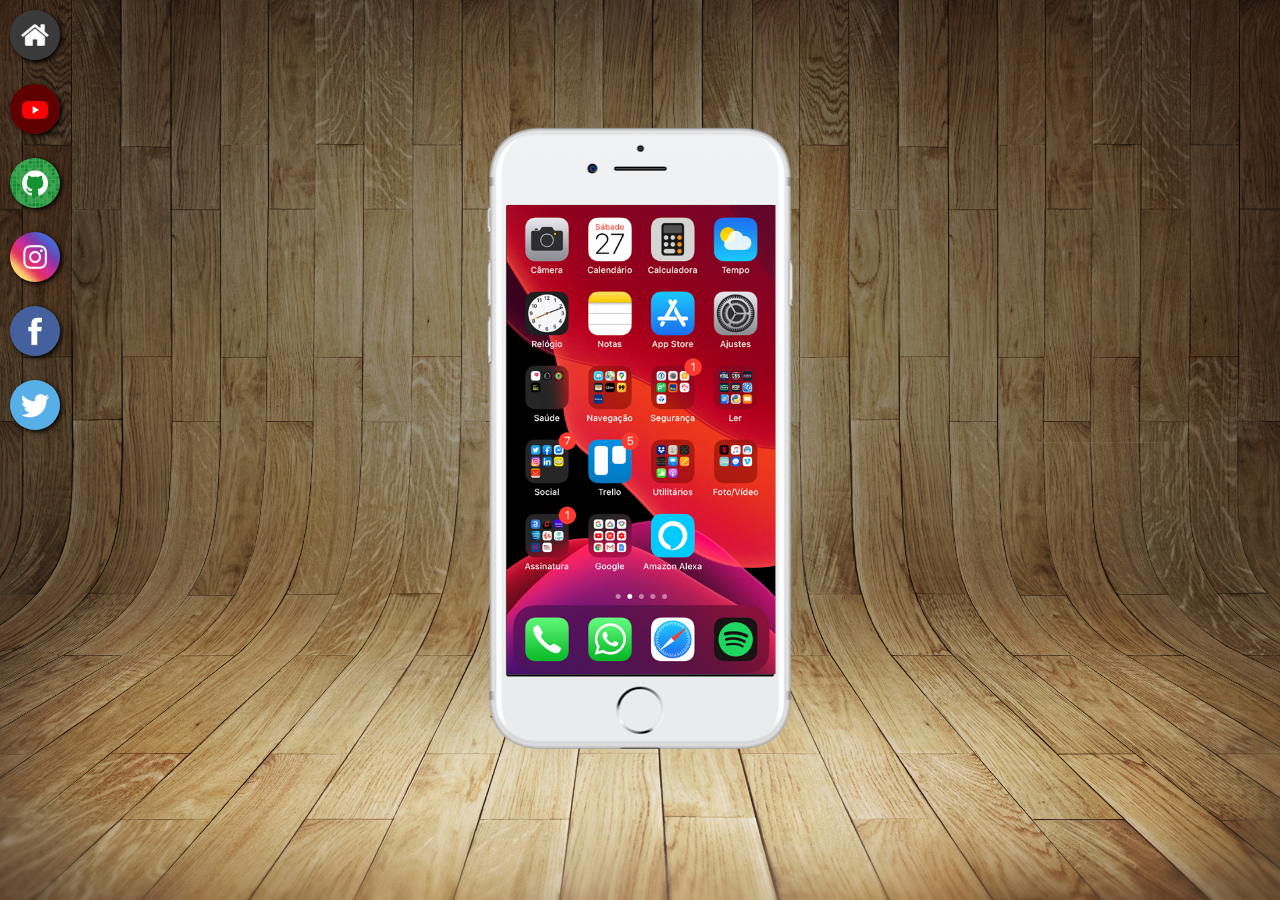
<file: index.html>
<!DOCTYPE html>
<html lang="pt-br">
<head>
    <meta charset="UTF-8">
    <meta name="viewport" content="width=device-width, initial-scale=1.0">
    <link rel="shortcut icon" href="favicon.ico" type="image/x-icon">
    <link rel="stylesheet" href="estilos/style.css">
    <title>Projeto Redes Sociais</title>
</head>
<body>
    <main>
        <section id="telefone">
            <iframe src="home.html" name="tela" id="tela" frameborder="0">
               Seu navegador não é compatível com isso. 
            </iframe>
        </section>
        <section id="redes-sociais">
            <a href="home.html" target="tela"><img src="imagens/logo-home.jpg" alt="home"></a><br>
            <a href="#" target="tela"><img src="imagens/logo-youtube.jpg" alt="youtube"></a><br>
            <a href="#" target="tela"><img src="imagens/logo-github.jpg" alt="github"></a><br>
            <a href="#" target="tela"><img src="imagens/logo-instagram.jpg" alt="Instagram"></a><br>
            <a href="#" target="tela"><img src="imagens/logo-facebook.jpg" alt="Facebook"></a><br>
            <a href="#" target="tela"><img src="imagens/logo-twitter.jpg" alt="twitter"></a>

        </section>
    </main>
</body>
</html>
</file>
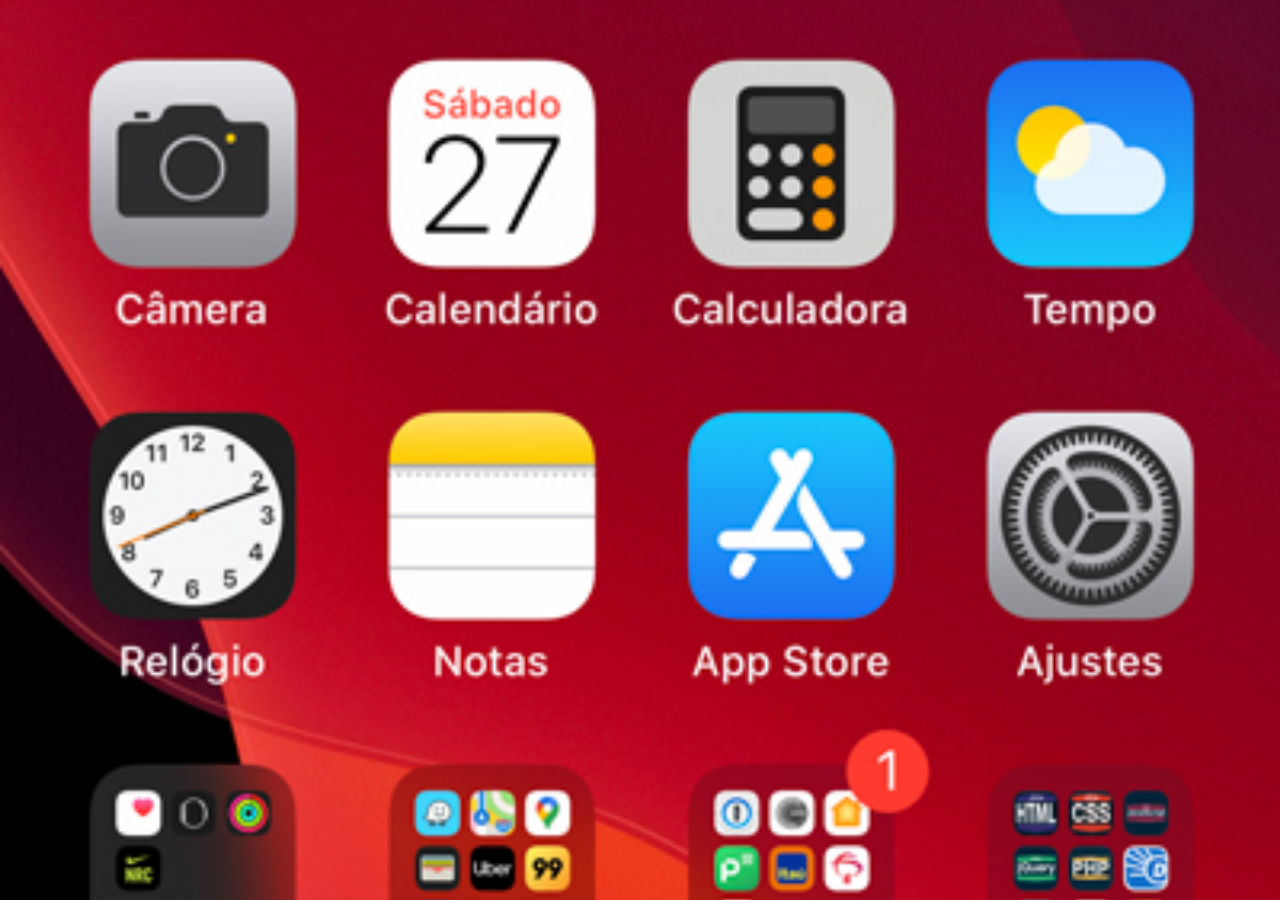
<file: home.html>
<!DOCTYPE html>
<html lang="pt-br">
<head>
    <meta charset="UTF-8">
    <meta name="viewport" content="width=device-width, initial-scale=1.0">
    <title>Home</title>
</head>
<style>
    * {
        margin: 0px;
        padding: 0px;
    }

    body {
       width: 100vw;
       height: 100vh;
       background: black url('imagens/tela-home.jpg') no-repeat top center;
       background-size: cover;
       
        

    }
</style>
<body>
    
</body>
</html>
</file>
<file: estilos/style.css>
@charset "UTF-8"; 

* {
    margin: 0px;
    padding: 0px;
    font-family: Arial, Helvetica, sans-serif;
}

html, body {
    height: 100vh;
    width: 100vw;
    background-color: black;
}

body {
    background: url('../imagens/fundo-madeira.jpg');
    background-size: cover;
    background-attachment: fixed;
}

main {
    height: 100vh;
    position: relative;
    
}

section#telefone {
    position: absolute;
    top: 50%;
    left: 50%;
    transform: translate(-50%, -50%);
    height: 650px;
    width: 311px;
    background: url('../imagens/frame-iphone.png') no-repeat;
}

iframe#tela {
    position: relative;
    top: 80px;
    left: 22px;
    height: 469px;
    width: 269px;
    
    
}

section#redes-sociais img {
    width: 50px;
    height: 50px;
    margin: 10px;
    border-radius: 50%;
    box-shadow: 2px 2px 5px black;
    box-sizing: border-box;

}

section#redes-sociais {
    text-align: justify;
}

section#redes-sociais img:hover {
    border: 2px solid rgba(255, 255, 255, 0.678);
    transform: translate(-3px, -3px);
    box-shadow: 5px 5px 10px rgba(0, 0, 0, 0.669);
    transition: transform .3, border 4s;
}
</file>
